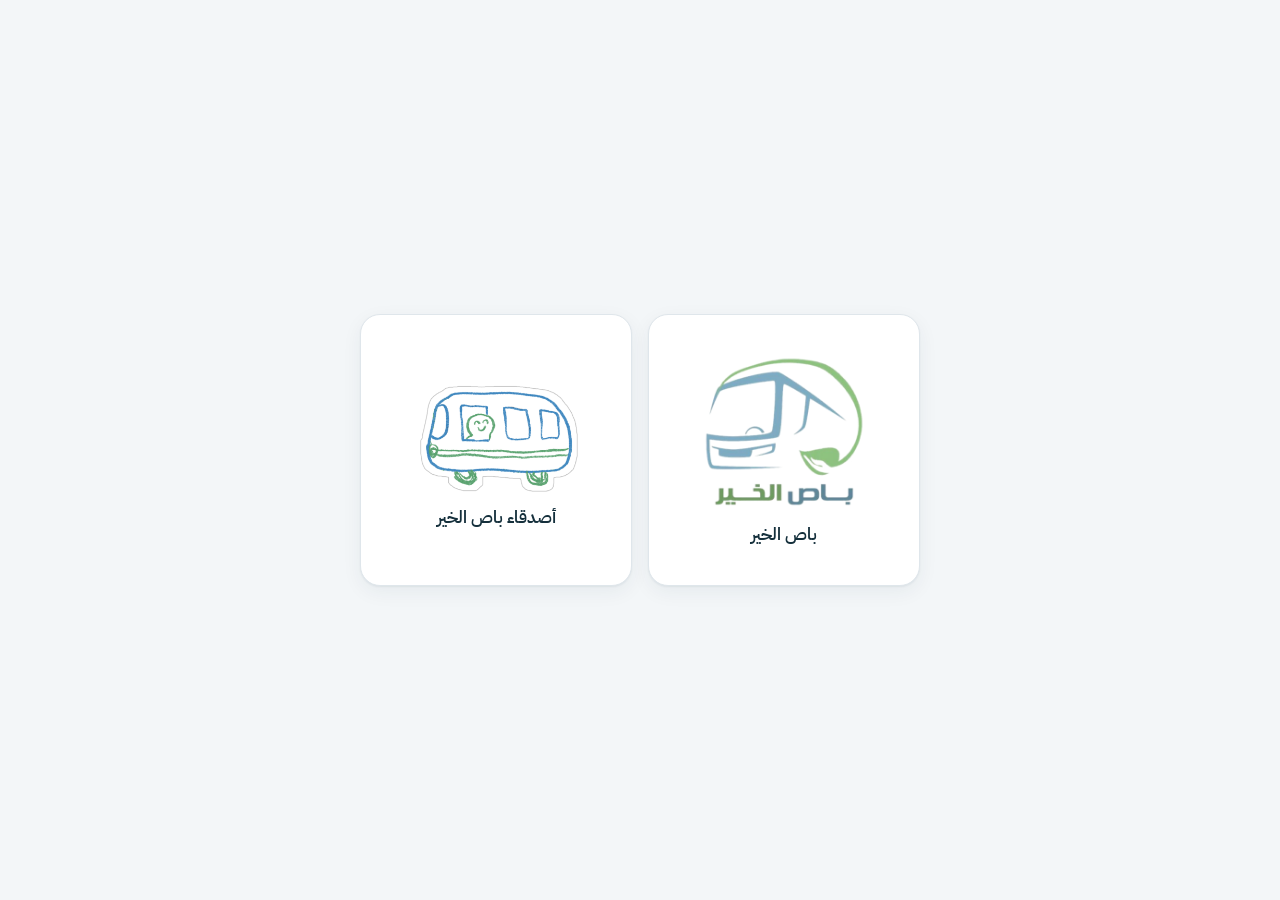
<file: index.html>
<!doctype html>
<html lang="ar" dir="rtl">
<head>
  <meta charset="utf-8">
  <meta name="viewport" content="width=device-width, initial-scale=1, viewport-fit=cover">
  <title>باص الخير</title>
  <meta name="theme-color" content="#ffffff">
  <link rel="icon" href="khairbus.png" type="image/png">
  <link rel="preconnect" href="https://fonts.googleapis.com">
  <link rel="preconnect" href="https://fonts.gstatic.com" crossorigin>
  <link href="https://fonts.googleapis.com/css2?family=IBM+Plex+Sans+Arabic:wght@500;600&display=swap" rel="stylesheet">
  <style>
    /* only for people who type khairbus.com in: pick the original or the kids' site */
    * { box-sizing: border-box; }
    body { margin: 0; min-height: 100vh; display: grid; place-items: center; padding: 24px max(16px, env(safe-area-inset-right, 0px)) 24px max(16px, env(safe-area-inset-left, 0px)); background: #f3f6f8; color: #15303c; font-family: "IBM Plex Sans Arabic", "Segoe UI", Tahoma, sans-serif; }
    main { display: grid; grid-template-columns: repeat(2, minmax(0, 1fr)); gap: 16px; width: min(100%, 560px); }
    a { display: flex; flex-direction: column; align-items: center; justify-content: center; gap: 12px; aspect-ratio: 1; padding: 20px; border: 1px solid #dfe6eb; border-radius: 20px; background: #fff; color: inherit; font-size: 1.05rem; font-weight: 600; text-decoration: none; box-shadow: 0 1px 2px rgba(21, 48, 60, .06), 0 6px 20px rgba(21, 48, 60, .06); transition: border-color .15s, transform .15s; }
    a:hover { border-color: #3a7aa1; transform: translateY(-2px); }
    img { width: 72%; height: auto; }
    @media (max-width: 380px) { main { grid-template-columns: 1fr; } a { aspect-ratio: auto; } img { width: 120px; } }
  </style>
</head>
<body>
  <main>
    <a href="home/"><img src="khairbus.png" alt="">باص الخير</a>
    <a href="https://friends.khairbus.com/"><img src="friends.png" alt="">أصدقاء باص الخير</a>
  </main>
</body>
</html>
</file>
